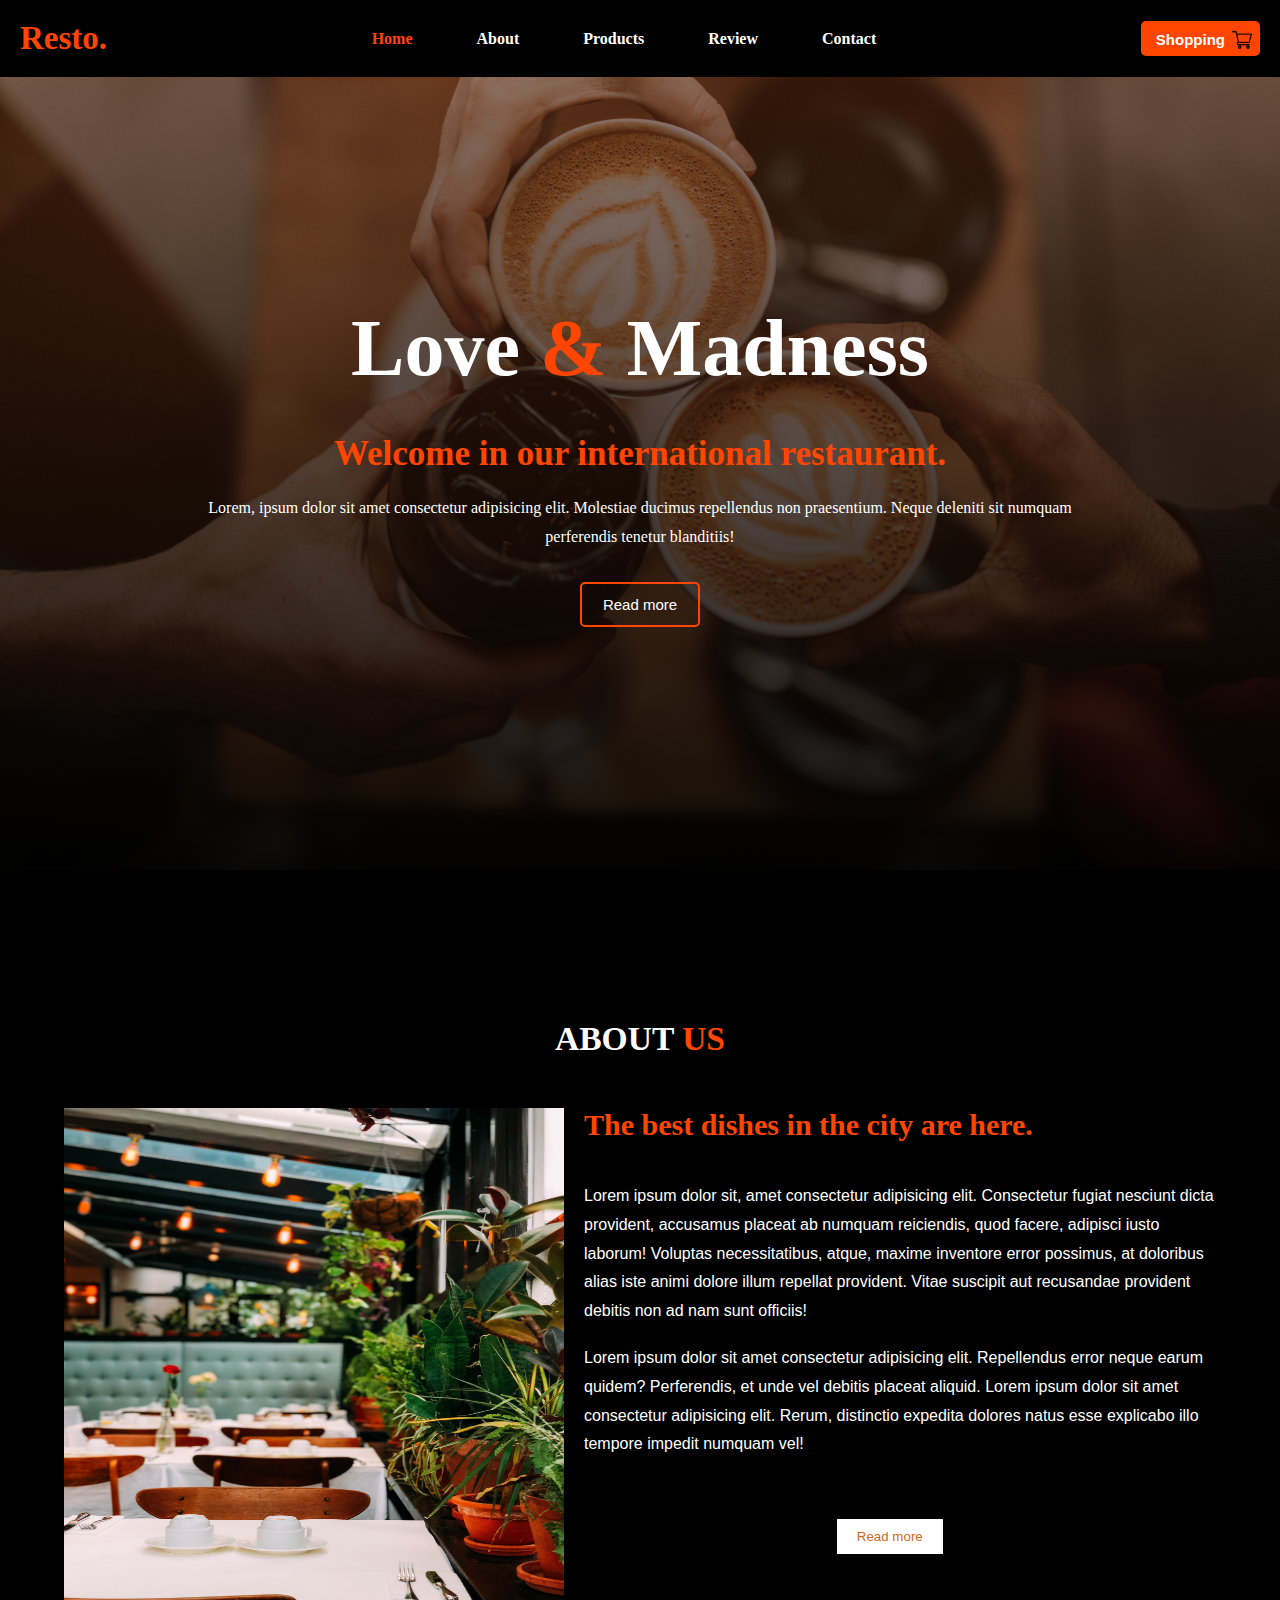
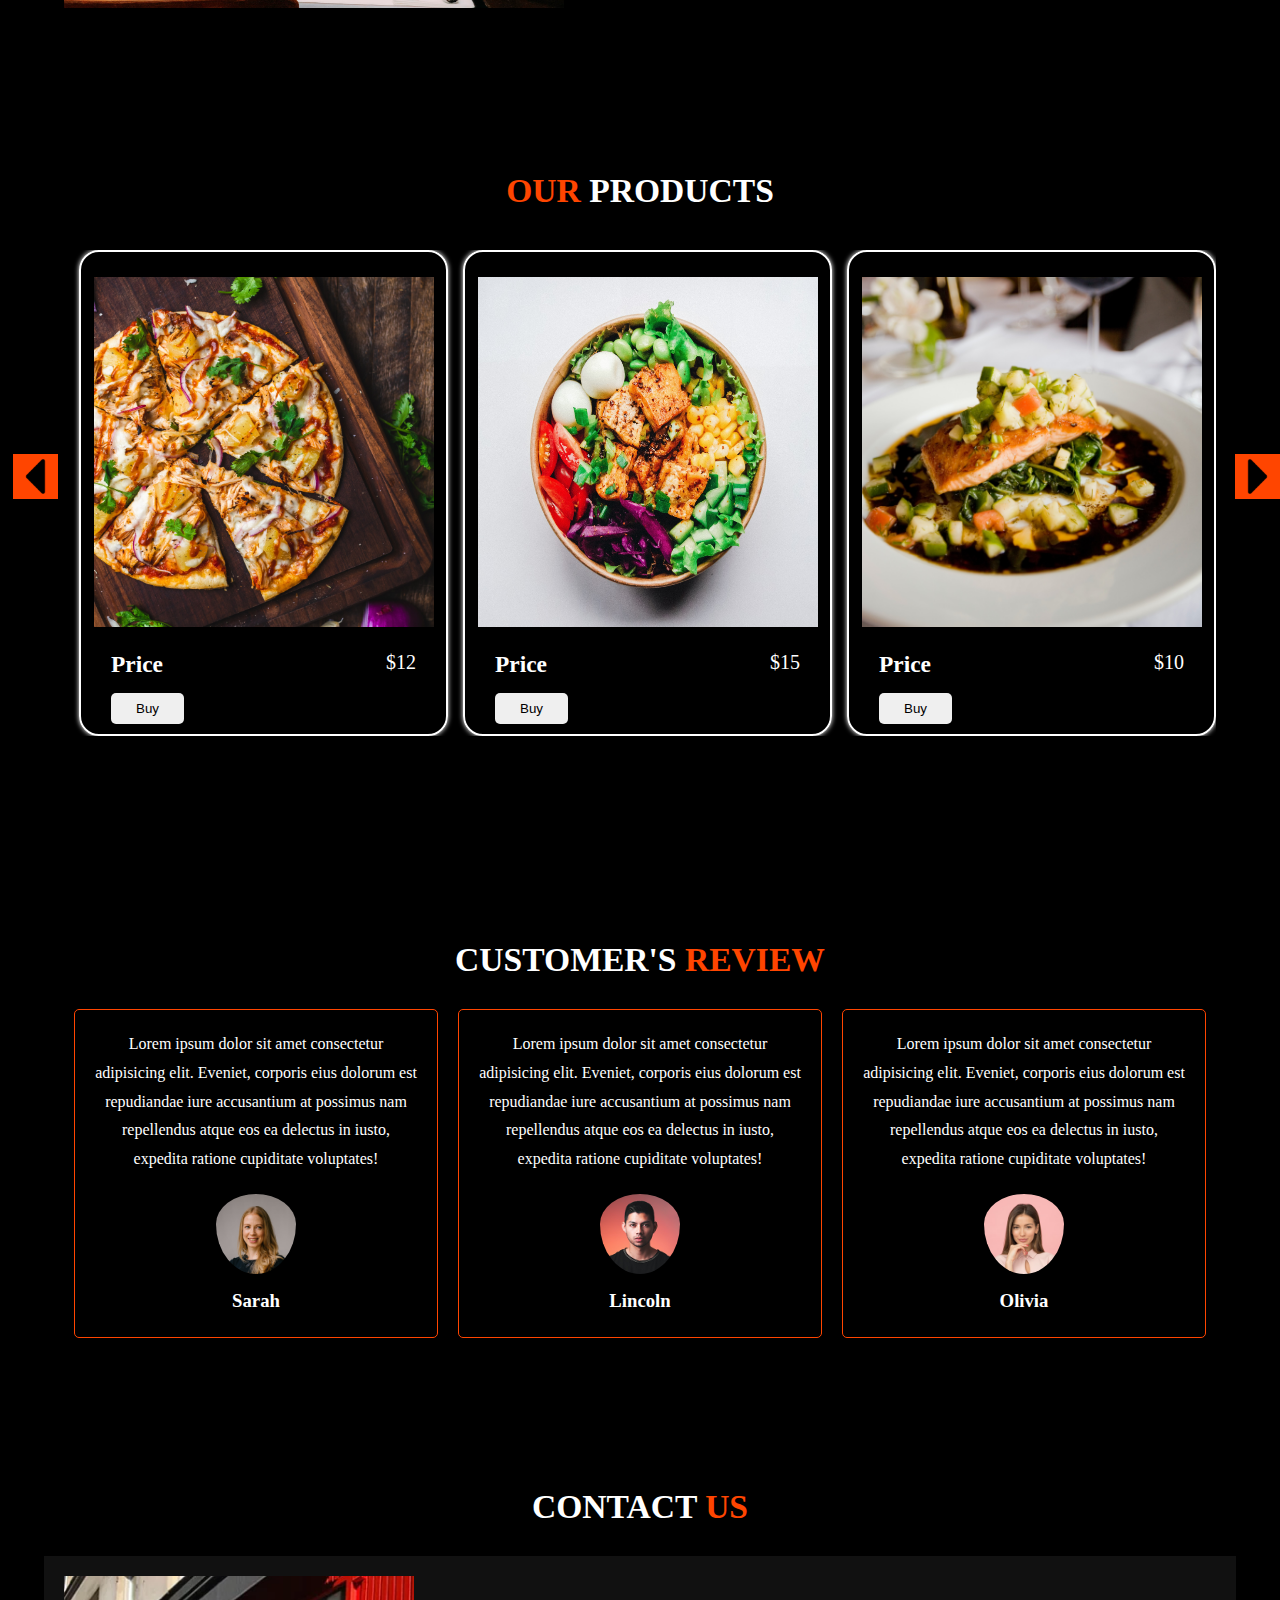
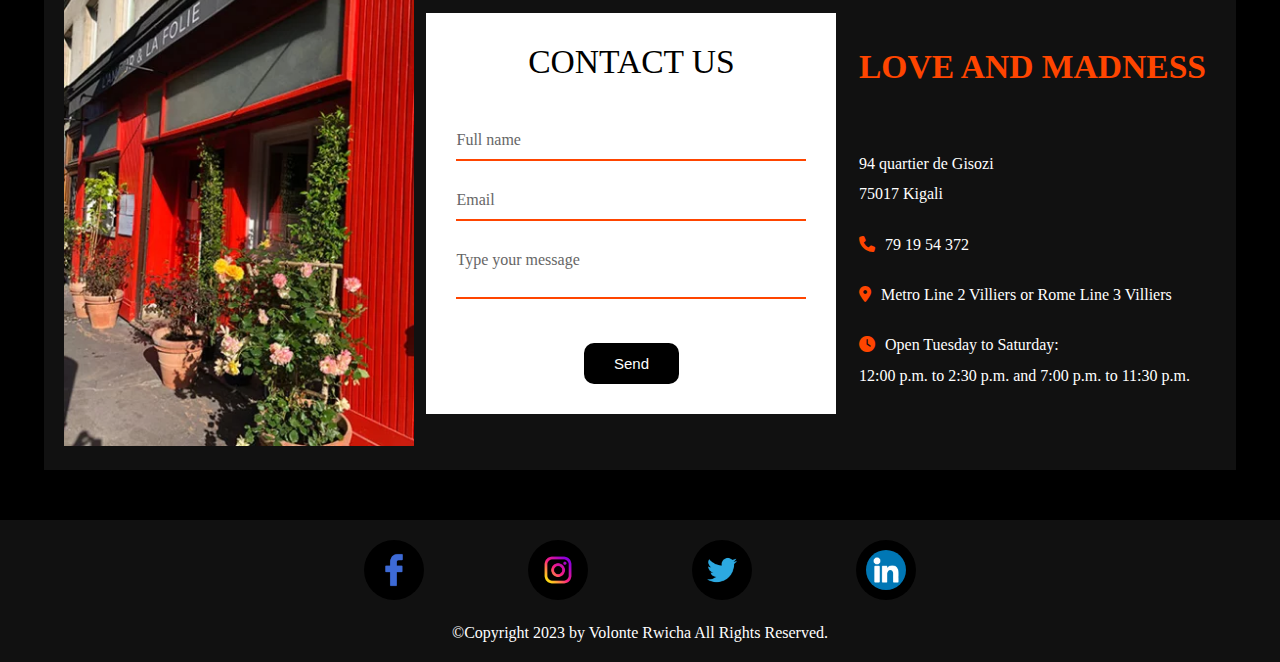
<file: index.html>
<!DOCTYPE html>
<html lang="en">
<head>
    <meta charset="UTF-8">
    <meta http-equiv="X-UA-Compatible" content="IE=edge">
    <meta name="viewport" content="width=device-width, initial-scale=1.0">
    <link rel="stylesheet" href="style.css">
    <link href="https://fonts.googleapis.com/css2?family=Open+Sans:ital,wght@0,300;0,400;0,500;0,600;1,700&family=Ubuntu:ital,wght@0,300;0,400;0,500;1,300;1,400&display=swap" rel="stylesheet">
    <link rel="stylesheet" href="https://cdnjs.cloudflare.com/ajax/libs/font-awesome/6.4.0/css/all.min.css" />
    <link rel="icon" href="./img/logo.webp">
    <title>Resto</title>
</head>
<body>
    <nav>
        <div class="navTop">
            <div class="navLogo">
                <h2>Resto.</h2>
            </div>
            <div class="bar-menu">
                <span class="bar"></span>
                <span class="bar"></span>
                <span class="bar"></span>
            </div>
            <div class="navLinks">
                <a href="#home">Home</a>
                <a href="#about">About</a>
                <a href="#products">Products</a>
                <a href="#review">Review</a>
                <a href="#contact">Contact</a>
            </div>
            <div class="shoppingBtn">
                <button id="shopBtn">Shopping</button>
                <img src="./img1/shopping.png" alt="" width="20" height="20">
            </div>
            
        </div>
        <div class="navBottom" >
            <div class="box">
                <img src="./img/img1.jpg" alt="" width="120" height="60">
                <a href="#products" id="buyProduct"><p>Product 1</p></a>
                <h3>&times;</h3>
            </div>
            <div class="box">
                <img src="./img/img2.jpg" alt="" width="120" height="60">
                <a href="#products" id="buyProduct"><p>Product 2</p></a>
                <h3>&times;</h3>
            </div>
            <div class="box">
                <img src="./img/img3.jpg" alt="" width="120" height="60">
                <a href="#products" id="buyProduct"><p>Product 3</p></a>
                <h3>&times;</h3>
            </div>
            <div class="box">
                <img src="./img/img4.jpg" alt="" width="120" height="60">
                <a href="#products" id="buyProduct"><p>Product 4</p></a>
                <h3>&times;</h3>
            </div>
        </div>
    </nav>

    <section class="home" id="home">
        <div class="container">
            <h1 id="home">Love <span>&</span> Madness</h1>
            <h2>Welcome in our international restaurant.</h2>
            <p>Lorem, ipsum dolor sit amet consectetur adipisicing elit. Molestiae ducimus repellendus non praesentium. Neque deleniti sit numquam perferendis tenetur blanditiis!</p>
            <button id="read-more">Read more</button>
        </div>
    </section>

    <section class="about" id="about">
        <div class="container">
            <h2>About <span>us</span></h2>
            <div class="boxes">
                <div class="boxImg">
                    <img src="./img1/about.jpg" alt="">
                </div>
                <div class="boxPara">
                    <h3>
                        The best dishes in the city are here.
                    </h3>
                    <p>Lorem ipsum dolor sit, amet consectetur adipisicing elit. Consectetur fugiat nesciunt dicta provident, accusamus placeat ab numquam reiciendis, quod facere, adipisci iusto laborum! Voluptas necessitatibus, atque, maxime inventore error possimus, at doloribus alias iste animi dolore illum repellat provident. Vitae suscipit aut recusandae provident debitis non ad nam sunt officiis!</p> <br>
                    <p>Lorem ipsum dolor sit amet consectetur adipisicing elit. Repellendus error neque earum quidem? Perferendis, et unde vel debitis placeat aliquid. Lorem ipsum dolor sit amet consectetur adipisicing elit. Rerum, distinctio expedita dolores natus esse explicabo illo tempore impedit numquam vel!</p>
                    <button>Read more</button>
                </div>
            </div>
        </div>
    </section>

    <section class="products" id="products">

        <div class="container">
            <h2><span>Our</span> Products</h2>
            <div class="arrows">
                <img src="./img/right-arrow (1).png" alt="" class="arrowLeft" width="45" height="45">
                <img src="./img/right-arrow (1).png" alt="" class="arrowRight" width="45" height="45">
            </div>
            <div class="content">
                <div class="boxes" id="productBoxes">
                    <div class="box">
                        <img src="./img/img10.jpg" alt="dishes" width="300" height="350">
                        <div class="prices">
                            <h3>Price</h3>
                            <p>$12</p>
                        </div>
                        <button id="buy">Buy</button>
                    </div>
    
                    <div class="box">
                        <img src="./img/img6.jpg" alt="dishes" width="330" height="350">
                        <div class="prices">
                            <h3>Price</h3>
                            <p>$15</p>
                        </div>
                        <button id="buy">Buy</button>
                    </div>
    
                    <div class="box">
                        <img src="./img/img9.jpg" alt="dishes" width="300" height="350">
                        <div class="prices">
                            <h3>Price</h3>
                            <p>$10</p>
                        </div>
                        <button id="buy">Buy</button>
                    </div>
                    
                    <div class="box">
                        <img src="./img/img11.jpg" alt="dishes" width="300" height="350">
                        <div class="prices">
                            <h3>Price</h3>
                            <p>$18</p>
                        </div>
                        <button id="buy">Buy</button>
                    </div>
    
                    <div class="box">
                        <img src="./img/img15.jpg" alt="dishes" width="300" height="350">
                        <div class="prices">
                            <h3>Price</h3>
                            <p>$11</p>
                        </div>
                        <button id="buy">Buy</button>
                    </div>
    
                    <div class="box">
                        <img src="./img/img13.jpg" alt="dishes" width="300" height="350">
                        <div class="prices">
                            <h3>Price</h3>
                            <p>$20</p>
                        </div>
                        <button id="buy">Buy</button>
                    </div>
    
                    <div class="box">
                        <img src="./img/img14.jpg" alt="dishes" width="300" height="350">
                        <div class="prices">
                            <h3>Price</h3>
                            <p>$5</p>
                        </div>
                        <button id="buy">Buy</button>
                    </div>
            </div>
            
            </div>
        </div>
    </section>

    <section class="review" id="review">
        <div class="container">
            <h2>Customer's <span>review</span></h2>
            <div class="boxes">
                <div class="box">
                    <p>Lorem ipsum dolor sit amet consectetur adipisicing elit. Eveniet, corporis eius dolorum est repudiandae iure accusantium at possimus nam repellendus atque eos ea delectus in iusto, expedita ratione cupiditate voluptates!</p>
                    <img src="./img/user-1.png" alt="" width="80" height="80">
                    <h3>Sarah</h3>
                </div>

                <div class="box">
                    <p>Lorem ipsum dolor sit amet consectetur adipisicing elit. Eveniet, corporis eius dolorum est repudiandae iure accusantium at possimus nam repellendus atque eos ea delectus in iusto, expedita ratione cupiditate voluptates!</p>
                    <img src="./img/user-2.png" alt="" width="80" height="80">
                    <h3>Lincoln</h3>
                </div>

                <div class="box">
                    <p>Lorem ipsum dolor sit amet consectetur adipisicing elit. Eveniet, corporis eius dolorum est repudiandae iure accusantium at possimus nam repellendus atque eos ea delectus in iusto, expedita ratione cupiditate voluptates!</p>
                    <img src="./img/user-3.png" alt="" width="80" height="80">
                    <h3>Olivia</h3>
                </div>
            </div>
        </div>
    </section>

    <section class="contact" id="contact">
        <h2>Contact <span>us</span></h2>
        <div class="contactForm">
            <form action="" >
            <div class="contactImg">
                <img src="./img/contactImg.webp" alt="adress">
            </div>
            <div class="inputBox">
                <h2>Contact us</h2>
                <div class="box">
                    <input type="text" name="name" id="name" required>
                    <label for="name">Full name</label>
                </div>

                <div class="box">
                    <input type="name" name="email" id="email" required>
                    <label for="email">Email</label>
                </div>

                <div class="box">
                    <textarea name="message" id="message" required></textarea>
                    <label for="message">Type your message</label> 
                </div>
                <div class="btn-2">
                    <button type="submit">Send</button>
                </div>
            </div>
            <div class="contactAdress">
                <h2>Love and Madness</h2>
                <p>94 quartier de Gisozi <br>
                    75017 Kigali</p>
                <p><i class="fa-solid fa-phone"></i><span>79 19 54 372</span></p>
                <p><i class="fa-sharp fa-solid fa-location-dot"></i><span>Metro Line 2 Villiers or Rome Line 3 Villiers</span></p>
                <p><i class="fa-solid fa-clock"></i><span>Open Tuesday to Saturday: <br>
                    12:00 p.m. to 2:30 p.m. and 7:00 p.m. to 11:30 p.m.</span></p>
                
            </div>
            
            </form>
        </div>
    </section>

    <!--Footer section-->
    <footer>
        <div class="container">
            
            <div class="rightSide">
                <img src="./img1/facebook.png" alt="facebook link" width="40" height="40">
                <img src="./img1/instagram.png" alt="instagram link"  width="40" height="40">
                <img src="./img1/Twitter-256.png" alt="twitter link"  width="40" height="40">
                <img src="./img1/linkedin.png" alt="linkedin link"  width="40" height="40">
            </div>
            <div class="leftSide">
                <p>&copy;Copyright 2023 by Volonte Rwicha All Rights Reserved.</p>
            </div>
        </div>
    </footer>
    
    <script src="script.js"></script>
</body>
</html>
</file>
<file: style.css>
*{
    margin: 0;
    padding: 0;
    scroll-behavior: smooth;
}
body {
    font-family: 'Trebuchet Ms';
}
.navTop {
    background-color: #000;
    display: flex;
    justify-content: space-between;
    align-items: center;
    padding: 20px 20px;
    color: orangered;
    position: fixed;
    top: 0;
    left: 0;
    right: 0;
    z-index: 999;
}
.navLogo {
    font-size: 22px;
    font-family: "Permanent Marker", cursive;
}
.navLinks a {
    text-decoration: none;
    color: white;
    padding: 30px;
    opacity: 1;
    transition: .7s;
    font-weight: 600;
}
.navLinks a:hover {
    color: rgb(226, 68, 10);
    opacity: 1;
}
.navLinks a:nth-child(1){
    color: orangered;
}
.shoppingBtn {
    position: relative;   
}
.shoppingBtn button {
    padding: 10px 35px 8px 15px;
    width: 100%;
    cursor: pointer;
    font-size: 15px;
    background-color: orangered;
    border: none;
    border-radius: 5px;
    transition: .7s;
    color: white;
    font-weight: 700;
}
.shoppingBtn img {
    position: absolute;
    right: 8px;
    top: 9px;
    cursor: pointer;
}
.shoppingBtn button:active{
    background-color: white;
}
/* NAV BOTTOM */
.navBottom {
    width: 270px;
    background-color: white;
    position: absolute;
    right: 0px;
    top: 13%;
    box-shadow: 0 0 10px;
    height: 360px;
    border-bottom-left-radius: 10px;
    animation: shoppingAnimation .7s;
    display: none;
}
.navBottom .box {
    display: flex;
    justify-content: space-between;
    align-items: center;
    padding: 10px;
    border-bottom: 2px solid #333;
}
.navBottom .box:last-child{
    border-bottom: none;
}
.navBottom .box p {
    font-size: 16px;
}
.navBottom .box h3 {
    font-size: 25px;
    cursor: pointer;
    transition: .5s;
}
.navBottom .box h3:hover {
    color: orangered;
}
.hide {
    display: block;
}
.bar-menu {
    display: none;
}

/* SECTION HOME*/
.home{
    background-image: linear-gradient(to top, rgba(0,0,0,0.9), rgba(99, 39, 11, 0.5)), url("./img/background4.jpg");
    background-position: center;
    background-repeat: no-repeat;
    background-size: cover;
    padding-top: 60px;
    margin: 0px auto 0px;
    color: white;
    display: flex;
    justify-content: center;
    align-items: center;
    text-align: center;

    height: 90vh;
}
.home h1{
    font-size: 80px;
    margin-bottom: 40px;
}
.home h1 span {
    color: orangered;
}
.home h2 {
    font-size: 35px;
    font-family: "Permanent Marker", cursive;
    margin-bottom: 20px;
    color: orangered;
}
.home p {
    line-height: 1.8;
    width: 900px;
    margin: 0px auto 30px;
}
.home button {
    width: 120px;
    height: 45px;
    font-size: 15px;
    cursor: pointer;
    background-color: transparent;
    border: 2px solid orangered;
    color: white;
    font-weight: 300;
    border-radius: 5px;
    position: relative;
    z-index: 1;
}
.home button::after {
    content: '';
    width: 0;
    height: 42px;
    background-color: orangered;
    position: absolute;
    left: 0;
    top: 0;
    border-radius: 3px;
    z-index: -1;
    transition: .7s;
}
.home button:hover::after{
    width: 100%;
}
/* ABOUT SECTION*/

.about {
    background-color: #000;
    padding-top: 150px;
    color: white;
}
.about .container h2 {
    text-align: center; 
    font-size: 2.1rem;  
    text-transform: uppercase; 
    padding-bottom: 40px;
}
.about .container h2 span {
    color: orangered;
}
.about .boxes {
    width: 90%;
    margin: 0px auto;
    display: flex;
    justify-content: space-between;
    padding: 10px;
}
.about .boxImg img {
    width: 500px;
    height: 500px;
}
.about .boxPara {
    margin-left: 20px;
    width: 650px;

}
.about .boxPara h3 {
    color: orangered;
    font-size: 30px;
    margin: 0px 0px 40px;
    font-family: "Permanent Marker", cursive;
}
.about .boxPara p {
    line-height: 1.8;
    font-family: 'Segoe UI', Tahoma, Geneva, Verdana, sans-serif;
}
.about .boxPara button {
    padding: 10px 20px;
    margin: 60px auto 20px;
    margin-left: 40%;
    border: none;
    background-color: #fff;
    color: chocolate;
    transition: .7s;
    cursor: pointer;
}
.about .boxPara button:hover {
    background-color: chocolate;
    color: white;
}
/*PRODUCTS SECTION*/

.products {
    background-color: #000;
    padding-top: 150px;
    color: white;
    padding-bottom: 5px;
}
.products h2 {
    font-size: 2.1rem;
    text-align: center;
    text-transform: uppercase;
    padding-bottom: 40px;
}
.products h2 span {
    color: orangered;
}
.products .arrows img {
    background-color: orangered;
}
.products .arrows .arrowLeft {

    transform: rotate(180deg);
}
.products .content {
    width: 90%;
    margin: 0px auto;
    margin-bottom: 100px;
    overflow: hidden;
}
.products .boxes {
   width: 210vw;
    display: flex;
    text-align: center;
    align-items: center;
}
.products .boxes .box {
    width: 30vw;
    margin-left: 15px;
    padding: 25px 10px 10px 10px;
    border: 2px solid white;
    border-radius: 20px;
    box-shadow: 0 0 5px;
    
}
.products .boxes .box img {
    transition: .7s;
    cursor: pointer;
    padding-bottom: 20px;
    width: 340px;
}
.products .boxes .box img:hover {
    transform: scale(1.1);
    border-radius: 15px;
}
.products .boxes .box .prices {
    display: flex;
    justify-content: space-between;
    padding: 0px 20px 15px;
    font-size: 20px;
}
.products .boxes button {
    padding: 8px 25px;
    display: flex;
    margin-left: 20px;
    cursor: pointer;
    border: none;
    border-radius: 5px;
    transition: .5s;
}
.products .boxes .box:nth-child(1) button:hover {
    background-color: chocolate;
    color: white;
}
.products .boxes .box:nth-child(2) button:hover {
    background-color: red;
    color: white;
}
.products .boxes .box:nth-child(3) button:hover {
    background-color: orange;
    color: white;
}
.products .boxes .box:nth-child(4) button:hover {
    background-color: darkblue;
    color: white;
}
.products .boxes .box:nth-child(5) button:hover {
    background-color: yellowgreen;
    color: white;
}
.products .boxes .box:nth-child(6) button:hover {
    background-color: coral;
    color: white;
}
.products .boxes .box:nth-child(7) button:hover {
    background-color: teal;
    color: white;
}
.products .container {
    position: relative;
}
.products .arrowLeft {
    position: absolute;
    top: 50%;
    left: 1%;
    cursor: pointer;
    transition: .5s;
}
.products .arrowLeft:active {
    background-color: white;
}
.products .arrowRight {
    position: absolute;
    top: 50%;
    right: 0;
    cursor: pointer;
    transition: .5s;
}
.products .arrowRight:active {
    background-color: white;
}
.products #productBoxes {
    transition: all 1s;
}
/*REVIEW SECTION*/
.review {
    background-color: #000;
    color: white;
}
.review .container {
    padding-top: 100px;
}
.review h2 {
    text-align: center;
    padding-bottom: 30px;
    text-transform: uppercase;
    font-size: 2.1rem;
}
.review h2 span {
    color: orangered;
}
.review .boxes {
    width: 90%;
    margin: 0px auto;
    padding-bottom: 50px;
    display: flex;
    justify-content: space-between;
    text-align: center;

}
.review .box {
    border: 1px solid orangered;
    padding: 20px;
    margin: 0px 10px;
    border-radius: 5px;
    line-height: 1.8;
}
.review .box img{
    padding-top: 20px;
    border-radius: 50%;
}
/* CONTACT SECTION*/
#contact  {
    background-color: #000;
    padding-top: 100px;
    color: white;
    padding-bottom: 50px;
}
#contact h2 {
    font-size: 2.1rem;
    text-align: center;
    text-transform: uppercase;
    padding-bottom: 30px;
}
#contact h2 span {
    color: orangered;
}
.contactForm form {
    background-color: #111;
    display: flex;
    justify-content: space-between;
    align-items: center;
    width: 90%;
    margin: auto;
    padding: 20px;
}
.contactForm .contactImg img {
    width: 350px;
}
.contactForm .inputBox {
    background-color: white;
    padding: 30px;
    width: 350px;
    position: relative;
}
.contactForm .inputBox h2 {
    font-size: 30px;
    font-weight: 300;
    color: #000;
    text-align: center;
}
.contactForm .inputBox input,
.contactForm .inputBox textarea{
    width: 100%;
    padding: 10px 0px;
    margin: 10px 0px;
    font-size: 16px;
    resize: none;
    border: none;
    outline: none;
    border-bottom: 2px solid orangered;
}
.contactForm .inputBox label {
    position: absolute;
    left: 30px;
    padding: 10px 0px;
    margin: 10px 0px;
    font-size: 16px;
    pointer-events: none;
    color: #666;
    transition: 0.5s;
}
.contactForm .inputBox input:focus ~ label,
.contactForm .inputBox input:valid ~ label,
.contactForm .inputBox textarea:focus ~ label,
.contactForm .inputBox textarea:valid ~ label{
    color: #333;
    font-size: 13px;
    transform: translateY(-20px);
}
.contactForm .inputBox .btn-2 {
    padding: 30px 0px 0px 0px;
    text-align: center;
}
.contactForm .inputBox .btn-2 button {
    padding: 12px 30px;
    border: none;
    cursor: pointer;
    font-size: 15px;
    font-weight: 500;
    background-color: #000;
    color: #fff;
    border-radius: 10px;

}
.contactForm .inputBox .btn-2 button:active{
    background-color: #111;
}
.contactForm .contactAdress {
    padding: 10px;
    text-align: none;
    line-height: 1.9;
}
.contactForm .contactAdress h2 {
    text-align: left;
    color: orangered;
    font-size: 35px;
    font-weight: 700;
    font-family: "Permanent Marker", cursive;
}
.contactForm .contactAdress p {
    margin-top: 20px;
}
.contactForm .contactAdress p i {
    margin-right: 10px;
    color: orangered;
    font-weight: 700;

}
.contactForm .inst-fac i{
    border: 2px solid rgb(185, 181, 181);
    padding: 10px;
    margin-left: 20px;
    align-items: center;
    border-radius: 50%;
    color: orangered;
    font-size: 25px;
    transition: 0.5s;
}
.contactForm .inst-fac i:hover {
    color: rgb(185, 181, 181);
}
/*FOOTER*/
footer {
    background-color: #111;
    color: white;
    padding: 20px 10px;
    font-family: "Permanent Marker", cursive;
}
footer .container {
    display: flex;
    justify-content: center;
    align-items: center;
    flex-direction: column;
}
footer .rightSide {
    padding-bottom: 20px;
    display: in;
    justify-content: center;
    align-items: center;
}
footer .rightSide img {
    background-color: #000;
    padding: 10px;
    margin: 0px 50px;
    border-radius: 50%;
    cursor: pointer;
    transition: transform .7s;
}
footer .rightSide img:hover {
    transform: scale(1.05);
}
















@media screen and (max-width: 830px) {
    .navTop {
        padding: 0;
        position: fixed;
        top: 0;
        left: 0;
        right: 0;
    }
    .navBottom {
        display: none;
    }
    .navLogo {
        padding: 10px;
        z-index: 2;
    }
    .shoppingBtn {
        display: none;
    }
    .navLinks {
        display: flex;
        justify-content: center;
        align-items: center;
        flex-direction: column;
        top: 0;
        text-align: center;
        margin: 0;
        width: 100%;
        z-index: 1;
        background-color: #111;
        position: absolute;
        animation: navLinks .5s;
        display: none;
    }
    .navLinks a {
        padding: 20px;
        text-transform: uppercase;
        font-size: 15px;
        width: 200px;
    }
    .active {
        display: flex;
    }
    .bar-menu {
        position: absolute;
        right: -35px;
        display: flex;
        flex-direction: column;
        margin-right: 40px;
        z-index: 2;
        cursor: pointer;
        padding: 5px 30px 2px 5px;
    }
    .bar-menu .bar {
        position: relative;
        margin-bottom: 7px;
        
    }
    .bar-menu .bar::after{
        content: '';
        width: 25px;
        height: 2.5px;
        background-color: white;
        position: absolute;
    }

    /*HOME SECTION*/
    
    
}



@keyframes shoppingAnimation {
    from {
        right: -200px;
        opacity: 0;
    }
    to {
        right: 0;
        opacity: 1;
    }
}
@keyframes navLinks {
    from {
        top: -300px;
        opacity: 1;
    }
    to {
        top: 0;
        opacity: 1;
    }
}
</file>
